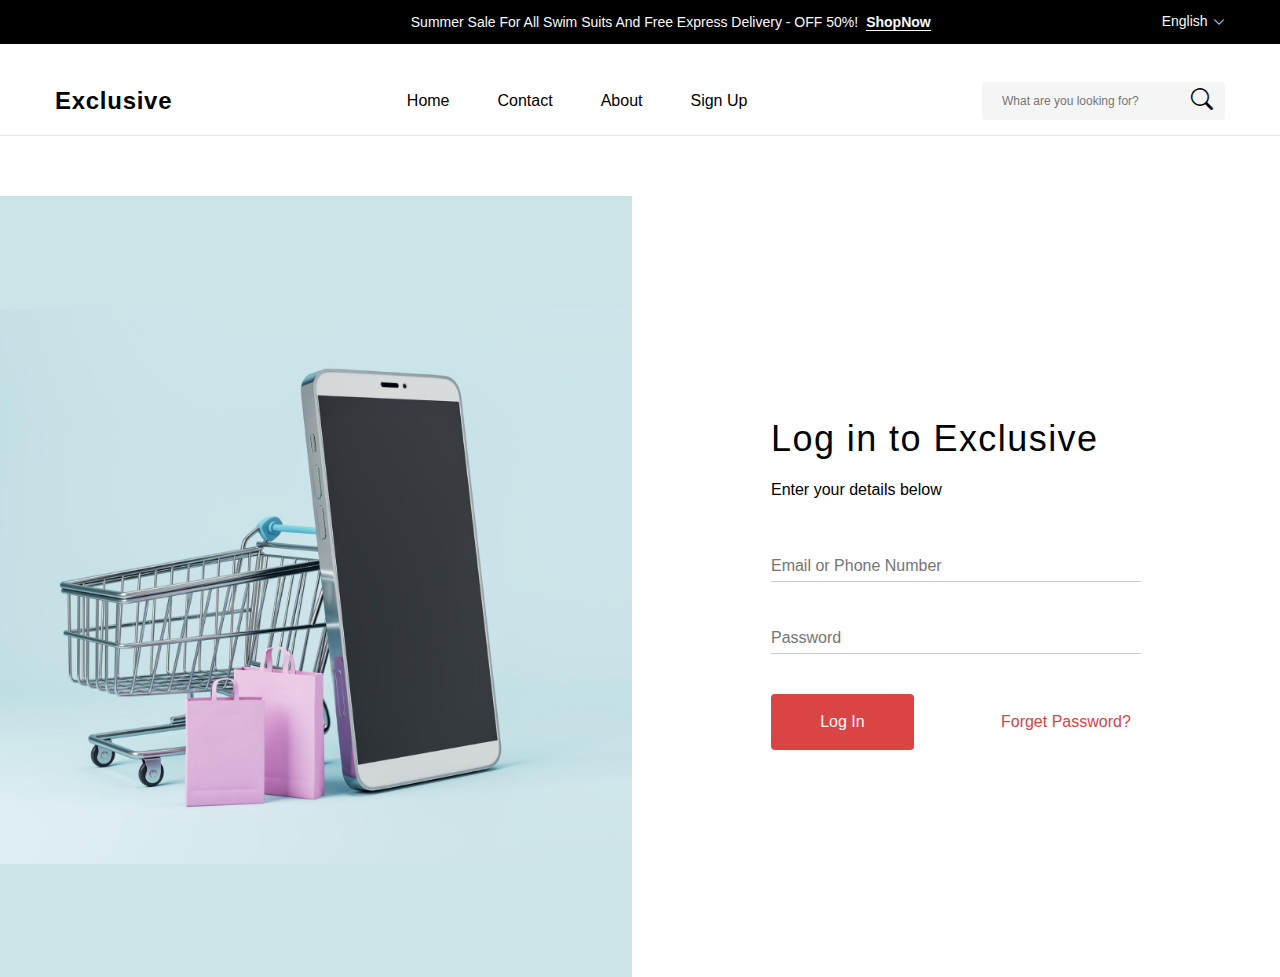
<file: index.html>
<!DOCTYPE html>
<html lang="en">

<head>
    <meta charset="UTF-8">
    <meta name="viewport" content="width=device-width, initial-scale=1.0">
    <title>Log In</title>
    <link rel="stylesheet" href="./css/style.min.css">
    <link rel="stylesheet" href="https://cdn.jsdelivr.net/npm/bootstrap-icons@1.11.3/font/bootstrap-icons.min.css">
</head>

<body>
    <div class="maket__top__cantent">
        <div class="container">
            <div class="top__content__group">
                <p class="top__content__group__left__text">Summer Sale For All Swim Suits And Free Express Delivery -
                    OFF 50%!<a class="top__content__group__left__link" href="#">ShopNow</a></p>
                <p class="top__content__group__left__right">English <i class="bi bi-chevron-down arrow_down"></i></p>
            </div>
        </div>
    </div>

    <div class="header__big">
        <div class="container">
            <div class="header">
                <li><a class="logojon" href="#"><span>Exclusive</span></a></li>
                <nav class="navbar">
                    <ul class="header__content">
                        <li class="content__item"><a href="#"><span>Home</span></a></li>
                        <li class="content__item"><a href="#"><span>Contact</span></a></li>
                        <li class="content__item"><a href="#"><span>About</span></a></li>
                        <li class="content__item"><a href="#"><span>Sign Up</span></a></li>
                    </ul>
                </nav>
                <form class="form" action="">
                    <input class="form__search__input" required type="text" placeholder="What are you looking for?">
                    <button class="form__search__btn"><i class="bi bi-search"></i></button>
                </form>
            </div>
        </div>
    </div>

    <div class="hero__big">
        <div class="hero__left_box"><img class="left__box__img" src="./assets/images/dl.beatsnoop 1.png" alt="phone">
        </div>
        <div class="container">
            <div class="hero__content">
                <h2 class="hero__login__text">Log in to Exclusive</h2>
                <h3 class="hero__enter__text">Enter your details below</h3>
                <form class="hero__form" action="">
                    <div class="hero_input_box">
                        <input class="hero__form__user" placeholder="Email or Phone Number" required type="text">
                    </div>
                    <div class="hero_input_box">
                        <input class="hero__form__password" placeholder="Password" required type="password">
                    </div>
                    <div class="hero__form__submit__group">
                        <button class="hero__submit__btn">Log In</button>
                        <p class="hero__savalo__text">Forget Password?</p>
                    </div>
                </form>
            </div>
        </div>
    </div>



    <script src="./js/app.js"></script>
</body>

</html>
</file>
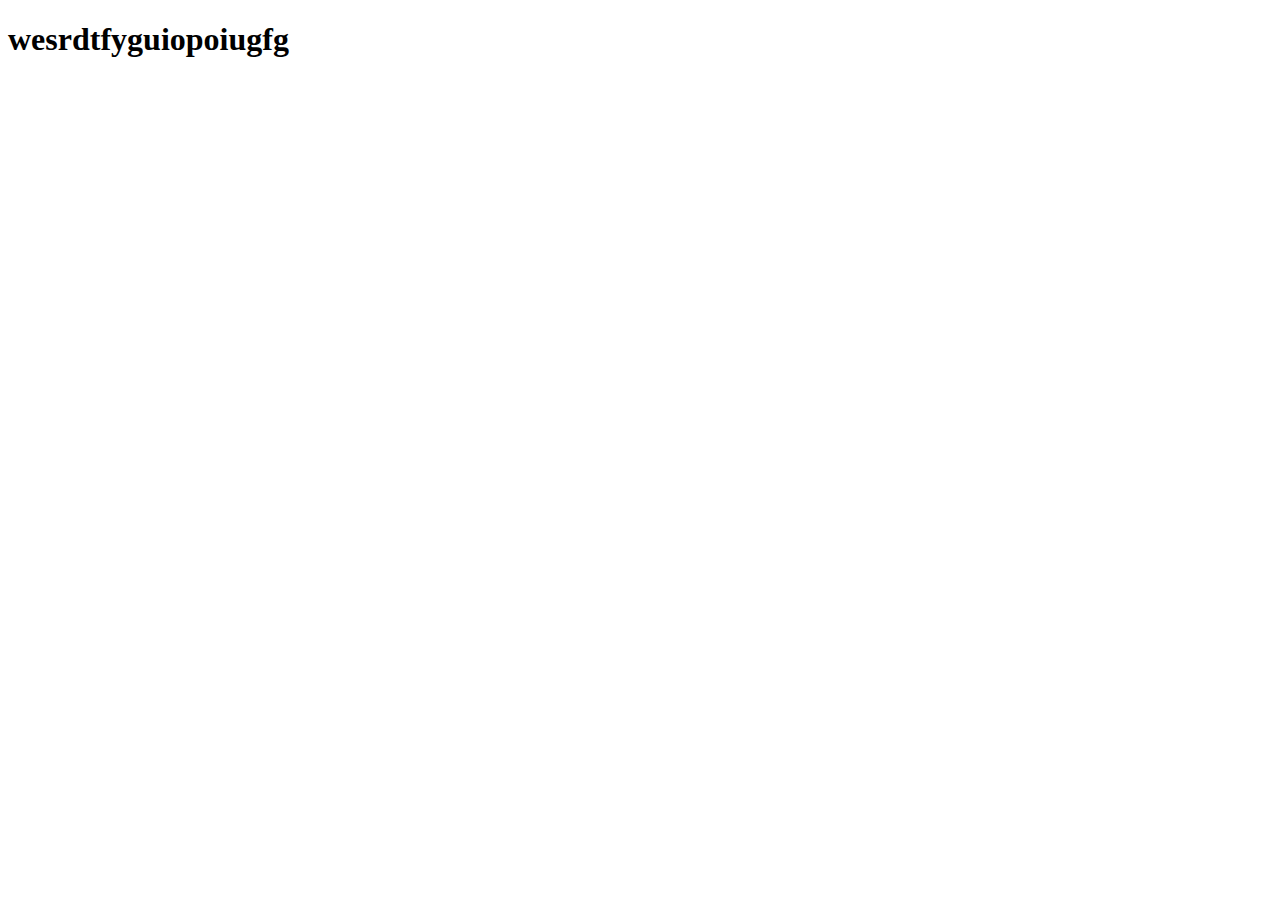
<file: pages/dashboard.html>
<!DOCTYPE html>
<html lang="en">
<head>
    <meta charset="UTF-8">
    <meta name="viewport" content="width=device-width, initial-scale=1.0">
    <title>sedxfcgvhbjnkbn</title>
</head>
<body>
    
    <h1>wesrdtfyguiopoiugfg</h1>

</body>
</html>
</file>
<file: css/style.min.css>
*{margin:0;padding:0;box-sizing:border-box;font-family:sans-serif}.container{max-width:1202px;width:100%;height:auto;display:flex;align-items:center;justify-content:center;margin:0 auto;padding:0px 16px}a{text-decoration:none;color:inherit}li{list-style-type:none}button{cursor:pointer;transition:.2s;border:1px solid rgba(0,0,0,0)}.maket__top__cantent{width:100%;height:44px;display:flex;align-items:center;justify-content:center;background:#000;margin-bottom:38px}.maket__top__cantent .top__content__group{width:100%;height:auto;display:flex;align-items:center;justify-content:end;gap:231px}.maket__top__cantent .top__content__group .top__content__group__left__text{font-size:14px;font-weight:400;line-height:21px;text-align:left;color:#fafafa}.maket__top__cantent .top__content__group .top__content__group__left__link{font-size:14px;font-weight:600;line-height:24px;text-align:center;color:#fafafa;margin-left:8px;border-bottom:1px solid #fafafa}.maket__top__cantent .top__content__group .top__content__group__left__link:hover{color:#1e90ff;border-bottom:1px solid #1e90ff}.maket__top__cantent .top__content__group .top__content__group__left__right{font-size:14px;font-weight:400;line-height:21px;text-align:left;color:#fafafa;cursor:pointer}.maket__top__cantent .top__content__group .top__content__group__left__right .arrow_down{margin-left:1.5px;font-size:12px;font-weight:400}.header__big{width:100%;height:54px;padding-bottom:16px;display:flex;align-items:center;justify-content:center;border-bottom:1px solid #e5e5e5}.header__big .header{width:100%;height:auto;display:flex;align-items:center;justify-content:space-between}.header__big .header .logojon{font-size:24px;font-weight:700;line-height:24px;letter-spacing:.03em;text-align:left;color:#000}.header__big .header .header__content{display:flex;align-items:center;gap:48px}.header__big .header .header__content .content__item{font-size:16px;font-weight:400;line-height:24px;text-align:center;color:#000}.header__big .header .header__content .content__item:hover{color:#1e90ff}.header__big .header .form{width:243px;height:38px;background:#f5f5f5;border-radius:4px;padding:7px 12px 7px 20px;display:flex;align-items:center;justify-content:space-between}.header__big .header .form .form__search__input{width:100%;height:auto;background:none;outline:none;border:none;font-size:12px;font-weight:400;line-height:18px;text-align:left;color:#000;padding-right:7px}.header__big .header .form .form__search__btn{background:none;border:none;font-size:22px;color:#000}.hero__big{width:100%;height:auto;margin-top:60px;display:flex;align-items:center;justify-content:start}.hero__big .hero__left_box{max-width:805px;width:100%;height:781px;background:#cbe4e8;display:flex;align-items:center;justify-content:center}.hero__big .hero__left_box .left__box__img{width:100%;height:auto}.hero__big .hero__login__text{font-size:36px;font-weight:500;line-height:30px;letter-spacing:.04em;text-align:left;color:#000;margin-bottom:24px}.hero__big .hero__enter__text{font-size:16px;font-weight:400;line-height:24px;text-align:left;color:#000;margin-bottom:48px}.hero__big .hero__form{display:flex;flex-direction:column;gap:40px}.hero__big .hero__form .hero_input_box{width:370px;height:32px;border-bottom:1px solid #c8c8c8}.hero__big .hero__form .hero_input_box .hero__form__user{width:100%;height:32px;background:none;outline:none;border:none;font-size:16px;font-weight:400;line-height:24px;text-align:left;color:#000}.hero__big .hero__form .hero_input_box .hero__form__password{width:100%;height:32px;background:none;outline:none;border:none;font-size:16px;font-weight:400;line-height:24px;text-align:left;color:#000}.hero__big .hero__form .hero__form__submit__group{display:flex;align-items:center;gap:87px}.hero__big .hero__form .hero__form__submit__group .hero__submit__btn{width:143px;height:56px;border-radius:4px;background:#db4444;font-size:16px;font-weight:500;line-height:24px;text-align:center;color:#fafafa}.hero__big .hero__form .hero__form__submit__group .hero__submit__btn:hover{background:#fafafa;border-color:#db4444;color:#db4444;transition:.2s}.hero__big .hero__form .hero__form__submit__group .hero__savalo__text{font-size:16px;font-weight:400;line-height:24px;text-align:left;color:#db4444;cursor:pointer}/*# sourceMappingURL=style.min.css.map */
</file>
